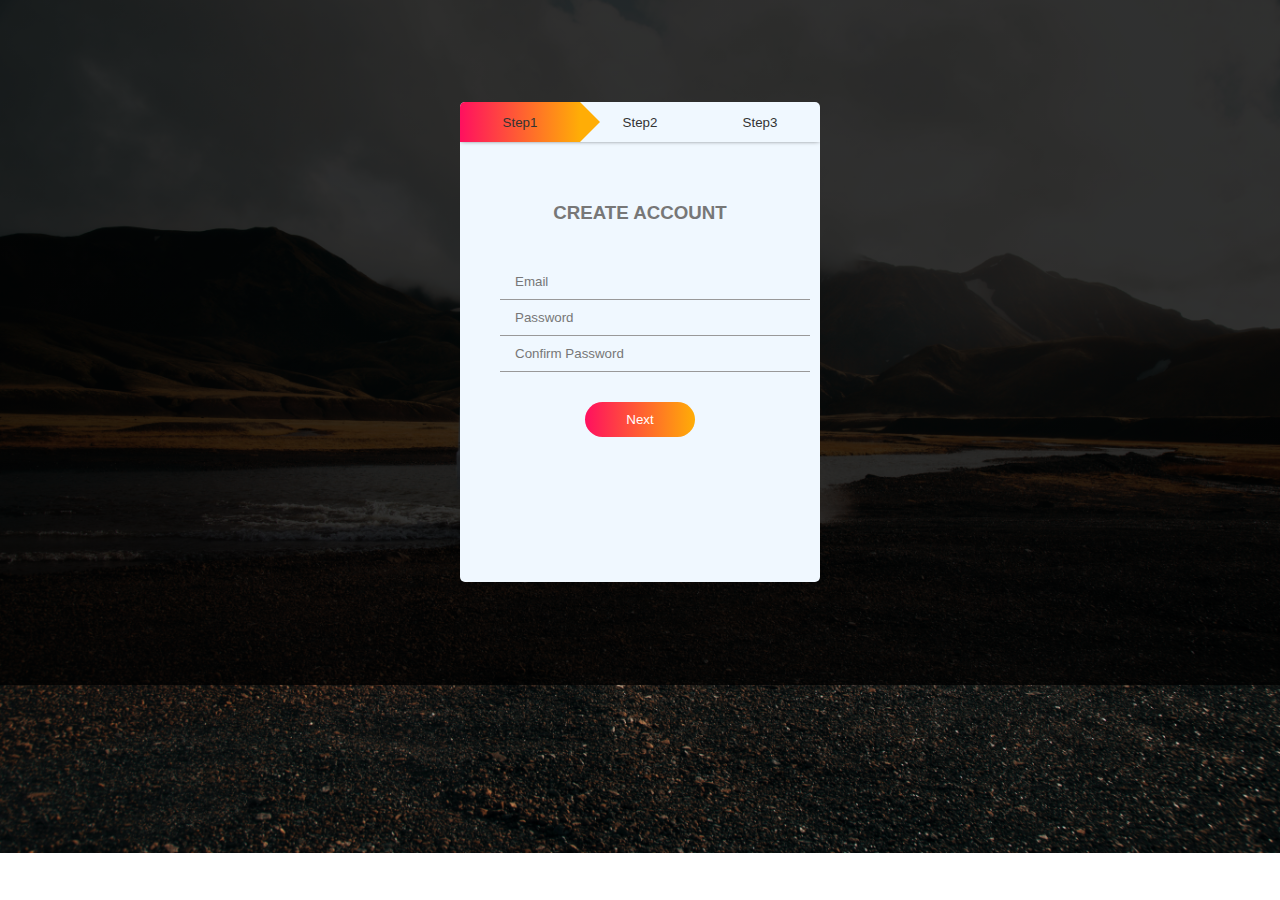
<file: websites/AutoDataRecords_HTML/form.html>
<!DOCTYPE html>
<html lang="en">
<head>
    <meta charset="UTF-8">
    <meta name="viewport" content="width=device-width, initial-scale=1.0">
    <title>Form</title>
    <style>
        *{
            margin: 0;
            padding: 0 ;
            font-family: sans-serif;
        }
        body{
            background-image: linear-gradient(rgba(0, 0, 0, 0.8), rgba(0,0,0,0.8)), url(img/car-image.jpg);
            /* background-position: center; */
            background-size: cover;
            background-repeat: no-repeat;
        }

        .container{
            width: 360px;
            height: 480px;
            margin: 8% auto;
            background-color: aliceblue;
            border-radius: 5px;
            position: relative;
            overflow: hidden;
        }
        h3{
            text-align: center;
            margin-bottom: 40px;
            color: #777;
        }

        .container form{
            width: 280px;
            position: absolute;
            top: 100px;
            left: 40px;
            transition: 0.5s;
        }
        form input{
            width: 100%;
            padding: 10px 15px;
            border: 0;
            border-bottom: 1px solid #999;
            outline: none;
            background: transparent ;
        }

        ::placeholder{
            color: #777;
        }
        .btn-box{
            width: 100%;
            margin: 30px auto;
            text-align: center;

        }
        form button{
            width: 110px;
            height: 35px;
            margin: 0 10px;
            background: linear-gradient(to right, #ff105f, #ffad06);
            border-radius: 30px;
            border: 0;
            outline: none;
            color: #fff;
            cursor: pointer;
        }

        #Form2{
            left: 450px
        }

        #Form3{
            left: 450px
        }
        .step-row{
            width: 360px;
            height: 40px;
            display: flex;
            align-items: center;
            box-shadow: 0 -1px 5px -1px #000;
            position: relative;
        }
        .step-col{
            width: 120px;
            text-align:center;
            color: #333;
            position: relative;
        }
        #progress{
            position: absolute;
            height: 100%;
            width: 120px;
            background:  linear-gradient(to right, #ff105f, #ffad06);
            transition: 1s;
        }
        #progress::after{
            content: '';
            height: 0;
            width: 0;
            border-top:20px solid transparent;
            border-bottom:20px solid transparent;
            position:absolute;
            right: -20px;
            top: 0;
            border-left: 20px solid #ffad06;
        }

    </style>
</head>
<body>

    <div class="container">
        <form action="" id="Form1">
            <h3>CREATE ACCOUNT</h3>
            <input type="text" name="" id="" placeholder="Email" required>
            <input type="password" name="" id="" placeholder="Password" required>
            <input type="password" name="" id="" placeholder="Confirm Password" required>
            <div class="btn-box">
                <button type="button" id="Next1">Next</button>
            </div>
        </form>

        <form action=""  id="Form2">
            <h3>SOCIAL LINKS</h3>
            <input type="text" name="" id="" placeholder="Medium">
            <input type="text" name="" id="" placeholder="Github">
            <input type="text" name="" id="" placeholder="Linkedin">


            
            <div class="btn-box">
                <button type="button" id="Back1">Back</button>
                <button type="button" id="Next2">Next</button>
            </div>
        </form>

        <form action=""  id="Form3">
            <h3>PERSONAL INFO</h3>
            <input type="text" name="" id="" placeholder="First Name" required>
            <input type="text" name="" id="" placeholder="Last Name" required>
            <input type="text" name="" id="" placeholder="Phone" required>
           
            <div class="btn-box">
                <button type="button" id="Back2">Back</button>
                <button type="button">Submit</button>
            </div>
        </form>

        <div class="step-row">
            <div id="progress"></div>
            <div class="step-col"><small>Step1</small></div>
            <div class="step-col"><small>Step2</small></div>
            <div class="step-col"><small>Step3</small></div>
        </div>
    </div>


    <script>
        var Form1 = document.getElementById("Form1");
        var Form2 = document.getElementById("Form2");
        var Form3 = document.getElementById("Form3");

        var Next1 = document.getElementById("Next1");
        var Next2 = document.getElementById("Next2");
        var Back1 = document.getElementById("Back1");
        var Back2 = document.getElementById("Back2");

        var progress = document.getElementById("progress");

        Next1.onclick = function(){
            Form1.style.left = "-450px";
            Form2.style.left = "40px";
            progress.style.width ="240px";
        }
        Back1.onclick = function(){
            Form1.style.left = "40px";
            Form2.style.left = "450px";
            progress.style.width ="120px";
        }
        Next2.onclick = function(){
            Form2.style.left = "-450px";
            Form3.style.left = "40px";
            progress.style.width ="360px";
        }
        Back2.onclick = function(){
            Form2.style.left = "40px";
            Form3.style.left = "450px";
            progress.style.width ="240px";
        }
    </script>
    
</body>
</html>
</file>
